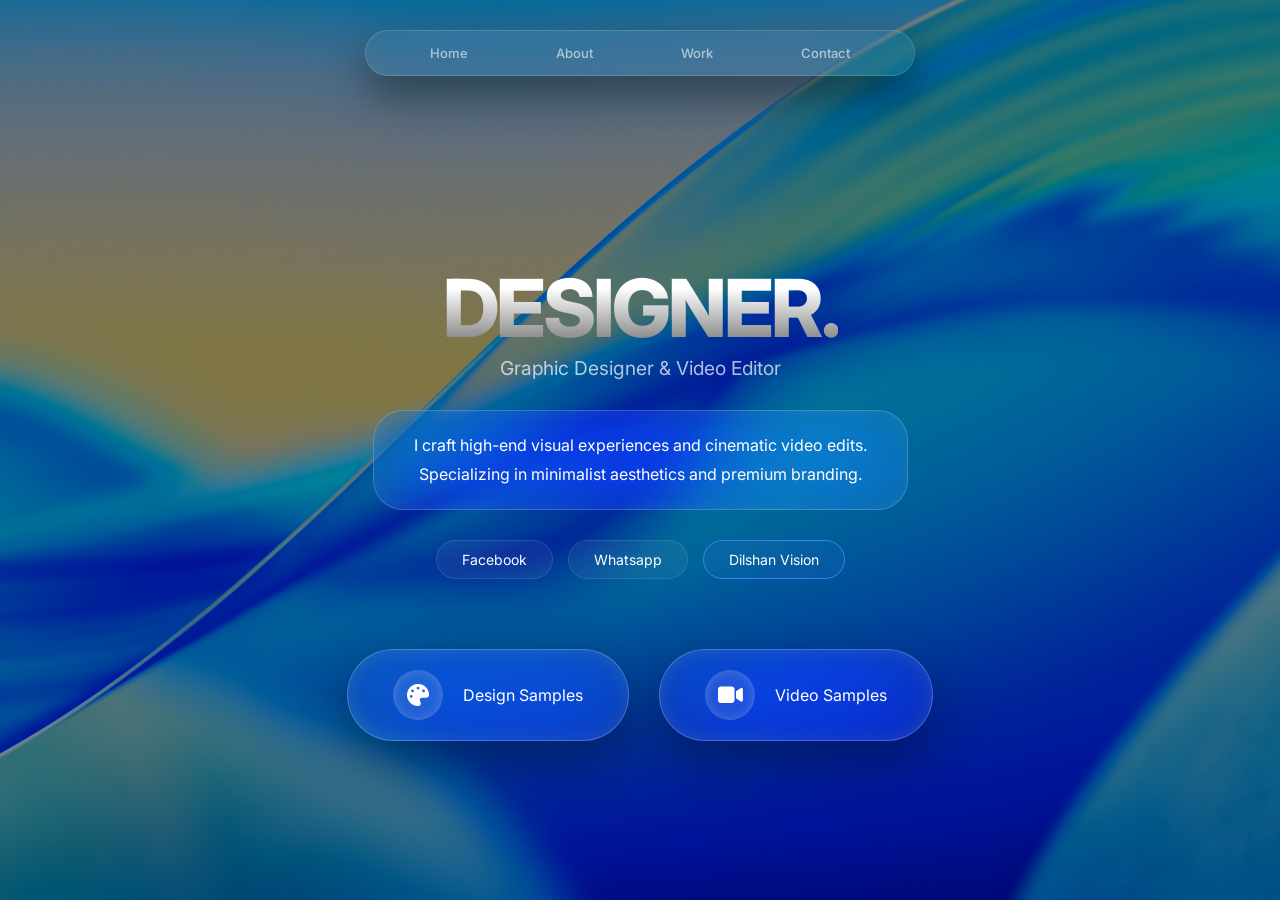
<file: index.html>
<!DOCTYPE html>
<html lang="en">
<head>
    <meta charset="UTF-8">
    <meta name="viewport" content="width=device-width, initial-scale=1.0">
    <title>Portfolio | Designer & Editor</title>
    <link href="https://fonts.googleapis.com/css2?family=Inter:wght@400;500;800&display=swap" rel="stylesheet">
    <link rel="stylesheet" href="https://cdnjs.cloudflare.com/ajax/libs/font-awesome/6.4.0/css/all.min.css">
    <link rel="stylesheet" href="style.css">
</head>
<body>

    <div class="bg-container"></div>

    <nav class="navbar">
        <div class="nav-content">
            <a href="#home">Home</a>
            <a href="#Design">About</a>
            <a href="#Video">Work</a>
            <a href="#contact">Contact</a>
        </div>
    </nav>

    <section class="hero" id="home">
        <h1 class="gradient-title">DESIGNER.</h1>
        <p class="role-text">Graphic Designer & Video Editor</p>
        
        <div class="liquid-glass bio-box scroll-reveal">
            <p>I craft high-end visual experiences and cinematic video edits. <br> 
            Specializing in minimalist aesthetics and premium branding.</p>
        </div>

        <div class="social-grid">
            <a href="#" class="glass-btn">Facebook</a>
            <a href="#" class="glass-btn">Whatsapp</a>
            <a href="#" class="glass-btn business-btn">Dilshan Vision</a>
        </div>

        <div class="card-wrapper">
    <a href="designs.html" class="liquid-glass-card">
        <div class="icon-blur"><i class="fa-solid fa-palette"></i></div>
        <span>Design Samples</span>
    </a>
    <a href="videos.html" class="liquid-glass-card">
        <div class="icon-blur"><i class="fa-solid fa-video"></i></div>
        <span>Video Samples</span>
    </a>
</div>
    </section>

   

    <script>
        const observerOptions = { threshold: 0.1 };
        const observer = new IntersectionObserver((entries) => {
            entries.forEach(entry => {
                if (entry.isIntersecting) {
                    entry.target.classList.add('active');
                }
            });
        }, observerOptions);

        document.querySelectorAll('.scroll-reveal').forEach(el => observer.observe(el));
    </script>
</body>
</html>
</file>
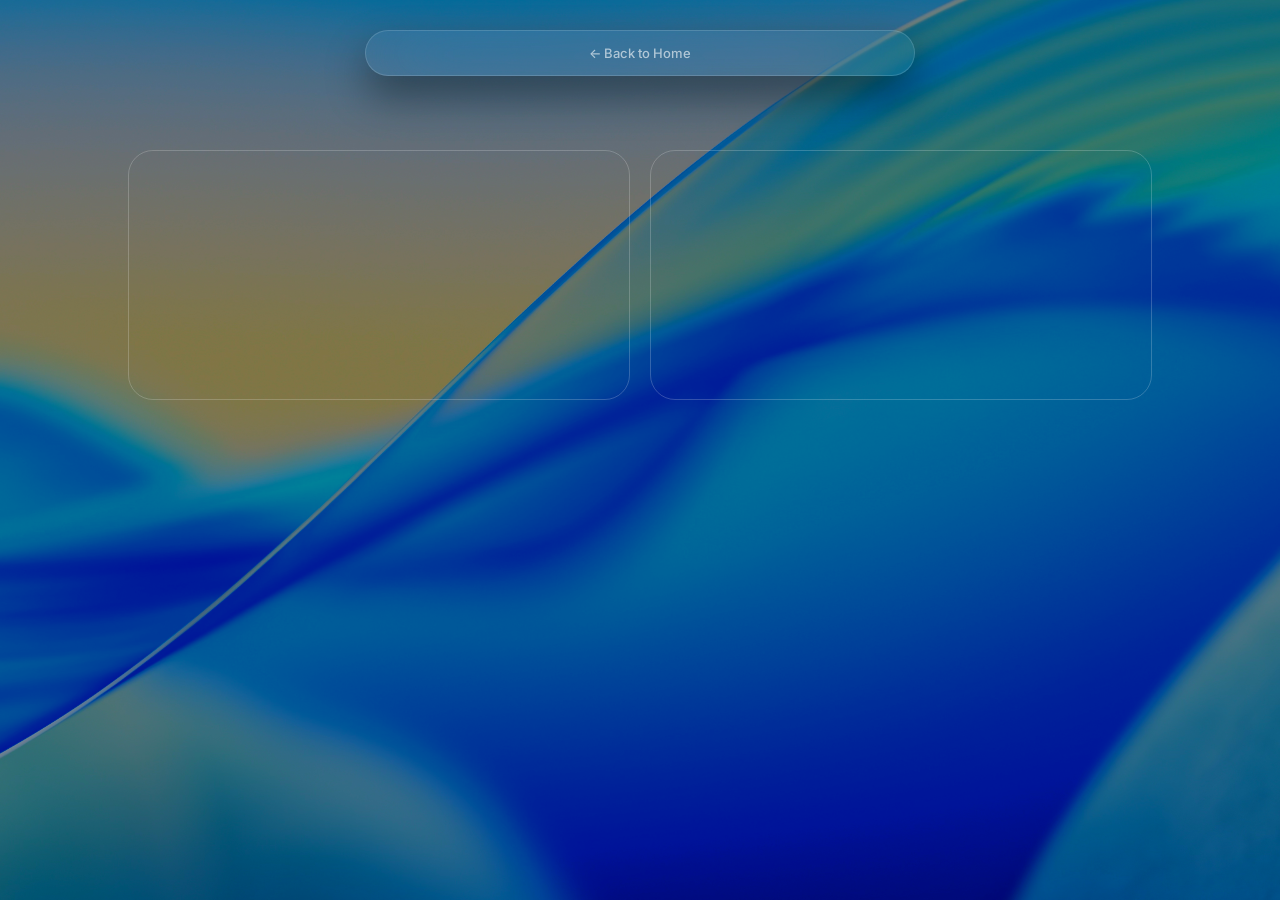
<file: videos.html>
<!DOCTYPE html>
<html lang="en">
<head>
    <meta charset="UTF-8">
    <meta name="viewport" content="width=device-width, initial-scale=1.0">
    <title>Video Samples</title>
    <link href="https://fonts.googleapis.com/css2?family=Inter:wght@400;500;800&display=swap" rel="stylesheet">
    <link rel="stylesheet" href="style.css">
    <style>
        .video-grid {
            display: grid;
            grid-template-columns: repeat(2, 1fr);
            gap: 20px;
            padding: 150px 10% 50px;
        }
        @media (max-width: 768px) { .video-grid { grid-template-columns: 1fr; } }
        
        .video-card iframe {
            width: 100%;
            height: 250px;
            border-radius: 25px;
            border: 1px solid rgba(255,255,255,0.2);
        }
    </style>
</head>
<body>
    <div class="bg-container"></div>
    <nav class="navbar"><div class="nav-content"><a href="index.html">← Back to Home</a></div></nav>

    <div class="video-grid">
        <div class="video-card">
            <iframe src="https://drive.google.com/file/d/1tnsroaX56nuEY1TBFSzfUgqjSSRKYI-t/view?usp=sharing" frameborder="0" allowfullscreen></iframe>
        </div>
        <div class="video-card">
            <iframe src="https://www.youtube.com/embed/VIDEO_ID_2" frameborder="0" allowfullscreen></iframe>
        </div>
    </div>
</body>
</html>
</file>
<file: style.css>
* {
    margin: 0;
    padding: 0;
    box-sizing: border-box;
    font-family: 'Inter', sans-serif;
}

html { scroll-behavior: smooth; }

body {
    background-color: #000212;
    color: white;
    overflow-x: hidden;
}

/* Background Setup */
.bg-container {
    position: fixed;
    top: 0;
    left: 0;
    width: 100%;
    height: 100vh;
    background: url('bg.jpg') no-repeat center center/cover;
    z-index: -1;
    filter: saturate(180%) brightness(0.6);
    animation: liquidMove 30s infinite alternate ease-in-out;
}

@keyframes liquidMove {
    0% { transform: scale(1) rotate(0deg); }
    100% { transform: scale(1.15) rotate(2deg); }
}

/* Premium Navbar */
.navbar {
    position: fixed;
    top: 30px;
    left: 50%;
    transform: translateX(-50%);
    z-index: 1000;
    width: 90%;
    max-width: 550px;
}

.nav-content {
    background: rgba(255, 255, 255, 0.05);
    backdrop-filter: blur(40px) saturate(150%);
    -webkit-backdrop-filter: blur(40px) saturate(150%);
    border: 1px solid rgba(255, 255, 255, 0.15);
    padding: 14px 20px;
    border-radius: 100px;
    display: flex;
    justify-content: space-around;
    box-shadow: 0 20px 40px rgba(0,0,0,0.4);
}

.nav-content a {
    color: rgba(255,255,255,0.6);
    text-decoration: none;
    font-size: 13px;
    font-weight: 500;
    transition: 0.3s;
}

.nav-content a:hover { color: #fff; }

/* Hero Section */
.hero {
    min-height: 100vh;
    display: flex;
    flex-direction: column;
    align-items: center;
    justify-content: center;
    padding: 150px 20px 50px;
}

.gradient-title {
    font-size: clamp(3rem, 8vw, 5rem);
    font-weight: 800;
    background: linear-gradient(to bottom, #ffffff 30%, #636363 100%);
    -webkit-background-clip: text;
    -webkit-text-fill-color: transparent;
    letter-spacing: -3px;
}

.role-text {
    font-size: 1.2rem;
    color: rgba(255,255,255,0.7);
    margin-bottom: 30px;
}

/* Liquid Glass Elements */
.liquid-glass {
    background: rgba(255, 255, 255, 0.03);
    backdrop-filter: blur(40px) saturate(180%) contrast(110%);
    -webkit-backdrop-filter: blur(40px) saturate(180%) contrast(110%);
    border: 1px solid rgba(255, 255, 255, 0.2);
    box-shadow: inset 0 0 20px rgba(255, 255, 255, 0.05);
}

.bio-box {
    padding: 20px 40px;
    border-radius: 30px;
    text-align: center;
    line-height: 1.8;
}

/* Social Buttons */
.social-grid { display: flex; gap: 15px; margin-top: 30px; flex-wrap: wrap; justify-content: center; }

.glass-btn {
    padding: 10px 25px;
    border-radius: 50px;
    background: rgba(255,255,255,0.05);
    border: 1px solid rgba(255,255,255,0.1);
    color: #fff;
    text-decoration: none;
    font-size: 14px;
    transition: 0.4s;
}

.glass-btn:hover { background: #fff; color: #000; transform: translateY(-3px); }

.business-btn { border-color: #3b82f6; background: rgba(59, 130, 246, 0.1); }

/* THE LIQUID CARD (Exactly like your image) */
.card-wrapper { display: flex; gap: 30px; margin-top: 70px; flex-wrap: wrap; justify-content: center; }

.liquid-glass-card {
    position: relative;
    background: rgba(255, 255, 255, 0.03);
    backdrop-filter: blur(50px) saturate(200%);
    -webkit-backdrop-filter: blur(50px) saturate(200%);
    border-radius: 60px; /* Pill Shape */
    border: 1px solid rgba(255, 255, 255, 0.25);
    padding: 20px 45px;
    display: flex;
    align-items: center;
    gap: 20px;
    text-decoration: none;
    color: white;
    transition: 0.6s cubic-bezier(0.16, 1, 0.3, 1);
    box-shadow: 0 20px 50px rgba(0,0,0,0.3), inset 0 0 20px rgba(255,255,255,0.1);
}

.liquid-glass-card:hover {
    transform: scale(1.05) translateY(-10px);
    border-color: rgba(255, 255, 255, 0.5);
    background: rgba(255, 255, 255, 0.08);
}

.icon-blur {
    width: 50px;
    height: 50px;
    background: rgba(255, 255, 255, 0.1);
    border-radius: 50%;
    display: flex;
    align-items: center;
    justify-content: center;
    font-size: 22px;
    box-shadow: inset 0 0 10px rgba(255,255,255,0.2);
}

/* Animations */
.scroll-reveal {
    opacity: 0;
    transform: translateY(40px);
    transition: all 1s ease-out;
}

.scroll-reveal.active {
    opacity: 1;
    transform: translateY(0);
}

.samples { padding: 100px 5%; text-align: center; }
.sample-grid {
    display: grid;
    grid-template-columns: repeat(auto-fit, minmax(280px, 1fr));
    gap: 25px;
    margin-top: 50px;
}

.sample-item {
    height: 200px;
    border-radius: 40px;
    display: flex;
    align-items: center;
    justify-content: center;
    font-weight: 600;
}
</file>
